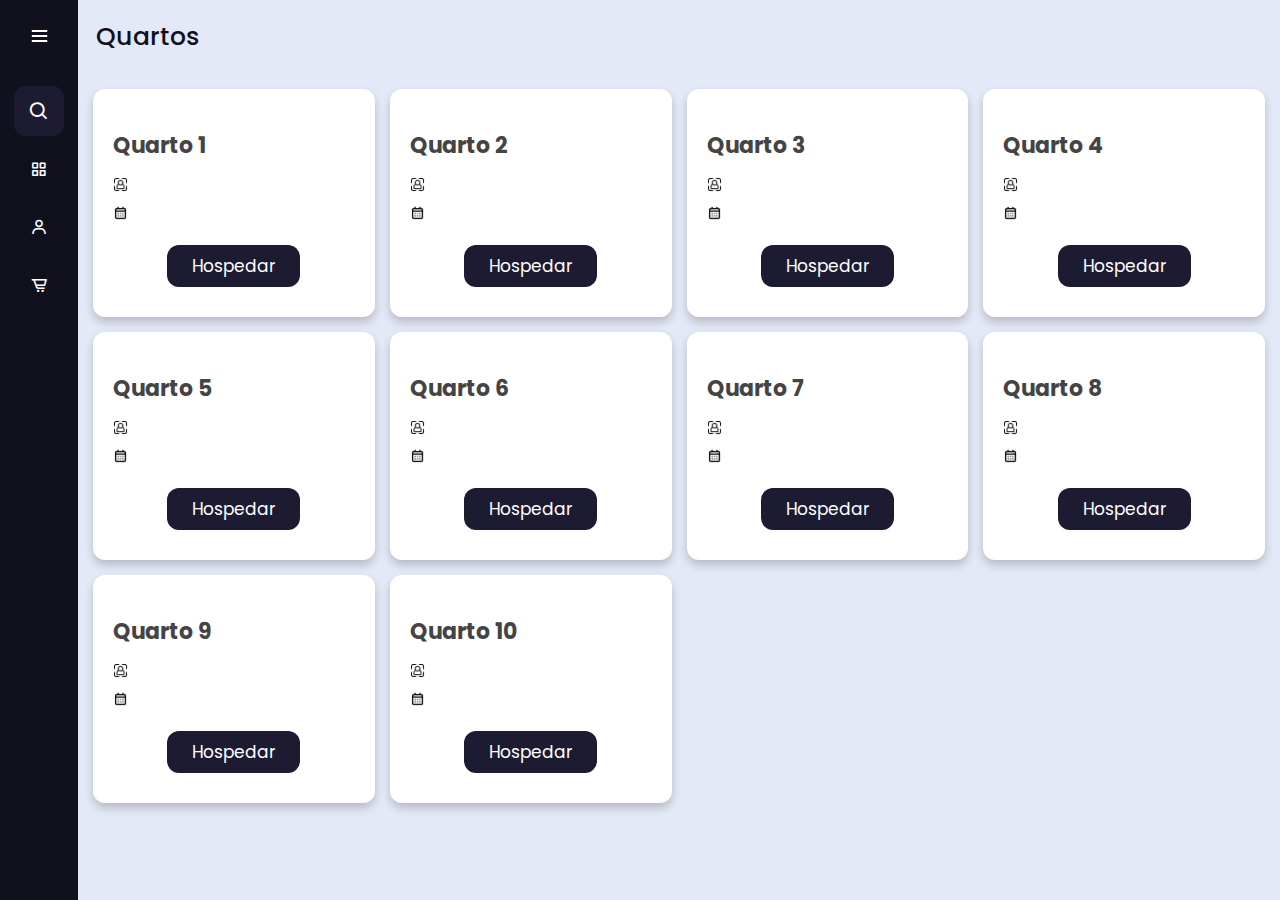
<file: Vazio/index.html>
<!DOCTYPE html>
<html lang="pt" dir="ltr">

  <head>
    <meta charset="UTF-8" />
    <title>SGH | O seu hotel, com gestão sem igual.</title>
    <link rel="stylesheet" href="assets/css/style.css">
    <!-- Boxicons CDN Link -->
    <link href="https://unpkg.com/boxicons@2.0.7/css/boxicons.min.css" rel="stylesheet" />
    <meta name="viewport" content="width=device-width, initial-scale=1.0" />
  </head>

  <body>
    <div class="sidebar">
      <div class="logo-details">
        <i class="icon" ><img src="assets/images/Logo.png" alt="Logo" style="width: 30px;"></i>
        <div class="logo_name">SGH</div>
        <i class="bx bx-menu" id="btn"></i>
      </div>
      
      
      <ul class="nav-list">
        <li>
          <i class="bx bx-search"></i>
          <input type="text" placeholder="Pesquisar..." />
          <span class="tooltip">Pesquisar</span>
        </li>
        <li>
          <a href="index.html">
            <i class="bx bx-grid-alt"></i>
            <span class="links_name">Quartos</span>
          </a>
          <span class="tooltip">Quartos</span>
        </li>
        <li>
          <a href="hospedes.html">
            <i class="bx bx-user"></i>
            <span class="links_name">Hóspedes</span>
          </a>
          <span class="tooltip">Hóspedes</span>
        </li>
        <li>
          <a href="reservas.html">
            <i class="bx bx-cart-alt"></i>
            <span class="links_name">Reservas</span>
          </a>
          <span class="tooltip">Reservas</span>
        </li>
      </ul>
    </div>

    <section class="home-section">
      <div class="text">Quartos</div>

      <div class="container">
        <div class="box-container">

          <div class="box">
            <h3>Quarto 1</h3>
            <h4> <img src="assets/images/pessoa.png" alt="Your logo" style="height:15px;"></h4>
            <h4> <img src="assets/images/calendario.png" alt="Your logo" style="height:15px;"></h4> 
            <div class="rounded-box">
            </div>
            <a class="ml-3 book btn btn-secondary btn-style" href="novaReserva.html">Hospedar</a>
          </div>
    
          <div class="box">
            <h3>Quarto 2</h3>
            <h4> <img src="assets/images/pessoa.png" alt="Your logo" style="height:15px;"></h4>
            <h4> <img src="assets/images/calendario.png" alt="Your logo" style="height:15px;"></h4> 
            <div class="rounded-box">
            </div>
            <a class="ml-3 book btn btn-secondary btn-style" href="novaReserva.html">Hospedar</a>
          </div>
    
          <div class="box">
            <h3>Quarto 3</h3>
            <h4> <img src="assets/images/pessoa.png" alt="Your logo" style="height:15px;"></h4>
            <h4> <img src="assets/images/calendario.png" alt="Your logo" style="height:15px;"></h4> 
            <div class="rounded-box">
            </div>
            <a class="ml-3 book btn btn-secondary btn-style" href="novaReserva.html">Hospedar</a>
          </div>

          <div class="box">
            <h3>Quarto 4</h3>
            <h4> <img src="assets/images/pessoa.png" alt="Your logo" style="height:15px;"></h4>
            <h4> <img src="assets/images/calendario.png" alt="Your logo" style="height:15px;"></h4> 
            <div class="rounded-box">
            </div>
            <a class="ml-3 book btn btn-secondary btn-style" href="novaReserva.html">Hospedar</a>
          </div>
          
          <div class="box">
            <h3>Quarto 5</h3>
            <h4> <img src="assets/images/pessoa.png" alt="Your logo" style="height:15px;"></h4>
            <h4> <img src="assets/images/calendario.png" alt="Your logo" style="height:15px;"></h4> 
            <div class="rounded-box">
            </div>
            <a class="ml-3 book btn btn-secondary btn-style" href="novaReserva.html">Hospedar</a>
          </div>

          <div class="box">
            <h3>Quarto 6</h3>
            <h4> <img src="assets/images/pessoa.png" alt="Your logo" style="height:15px;"></h4>
            <h4> <img src="assets/images/calendario.png" alt="Your logo" style="height:15px;"></h4> 
            <div class="rounded-box">
            </div>
            <a class="ml-3 book btn btn-secondary btn-style" href="novaReserva.html">Hospedar</a>
          </div>

          <div class="box">
            <h3>Quarto 7</h3>
            <h4> <img src="assets/images/pessoa.png" alt="Your logo" style="height:15px;"></h4>
            <h4> <img src="assets/images/calendario.png" alt="Your logo" style="height:15px;"></h4> 
            <div class="rounded-box">
            </div>
            <a class="ml-3 book btn btn-secondary btn-style" href="novaReserva.html">Hospedar</a>
          </div>
          
          <div class="box">
            <h3>Quarto 8</h3>
            <h4> <img src="assets/images/pessoa.png" alt="Your logo" style="height:15px;"></h4>
            <h4> <img src="assets/images/calendario.png" alt="Your logo" style="height:15px;"></h4> 
            <div class="rounded-box">
            </div>
            <a class="ml-3 book btn btn-secondary btn-style" href="novaReserva.html">Hospedar</a>
          </div>
          
          <div class="box">
            <h3>Quarto 9</h3>
            <h4> <img src="assets/images/pessoa.png" alt="Your logo" style="height:15px;"></h4>
            <h4> <img src="assets/images/calendario.png" alt="Your logo" style="height:15px;"></h4> 
            <div class="rounded-box">
            </div>
            <a class="ml-3 book btn btn-secondary btn-style" href="novaReserva.html">Hospedar</a>
          </div>
          
          <div class="box">
            <h3>Quarto 10</h3>
            <h4> <img src="assets/images/pessoa.png" alt="Your logo" style="height:15px;"></h4>
            <h4> <img src="assets/images/calendario.png" alt="Your logo" style="height:15px;"></h4> 
            <div class="rounded-box">
            </div>
            <a class="ml-3 book btn btn-secondary btn-style" href="novaReserva.html">Hospedar</a>
          </div>


        </div>
      </div>
    
    </section>

    

    <script src="assets/js/script.js"></script>
  </body>
</html>
</file>
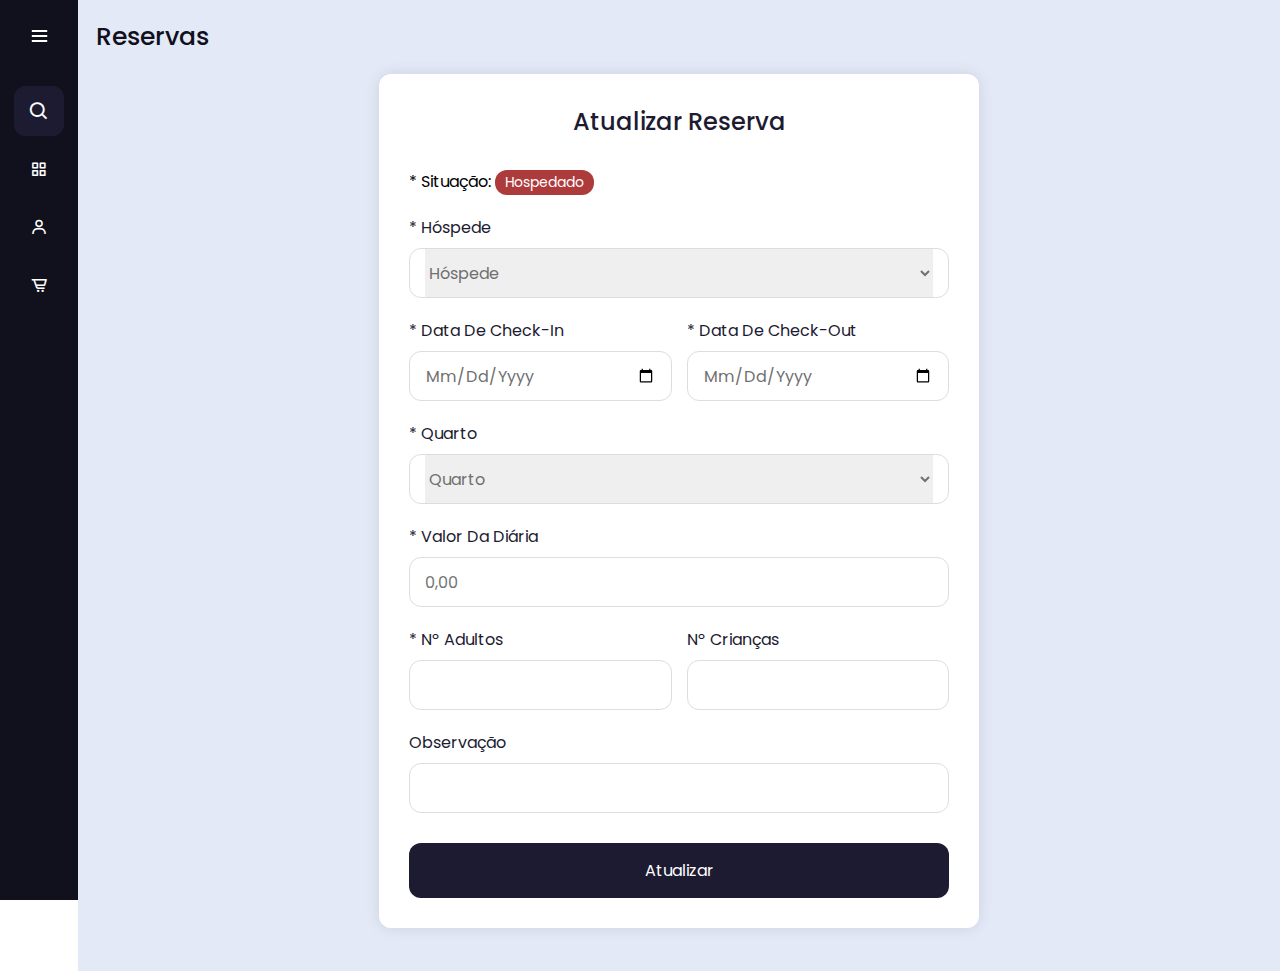
<file: Vazio/lorianoHospede.html>
<!DOCTYPE html>
<html lang="pt" dir="ltr">

<head>
  <meta charset="UTF-8" />
  <title>SGH | O seu hotel, com gestão sem igual.</title>
  <link rel="stylesheet" href="assets/css/style.css">
  <!-- Boxicons CDN Link -->
  <link href="https://unpkg.com/boxicons@2.0.7/css/boxicons.min.css" rel="stylesheet" />
  <meta name="viewport" content="width=device-width, initial-scale=1.0" />
</head>

<body>
  <div class="sidebar">
    <div class="logo-details">
      <i class="icon" ><img src="assets/images/Logo.png" alt="Logo" style="width: 30px;"></i>
      <div class="logo_name">SGH</div>
      <i class="bx bx-menu" id="btn"></i>
    </div>
    <ul class="nav-list">
      <li>
        <i class="bx bx-search"></i>
        <input type="text" placeholder="Pesquisar..." />
        <span class="tooltip">Pesquisar</span>
      </li>
      <li>
        <a href="index.html">
          <i class="bx bx-grid-alt"></i>
          <span class="links_name">Quartos</span>
        </a>
        <span class="tooltip">Quartos</span>
      </li>
      <li>
        <a href="hospedes.html">
          <i class="bx bx-user"></i>
          <span class="links_name">Hóspedes</span>
        </a>
        <span class="tooltip">Hóspedes</span>
      </li>
      <li>
        <a href="reservas.html">
          <i class="bx bx-cart-alt"></i>
          <span class="links_name">Reservas</span>
        </a>
        <span class="tooltip">Reservas</span>
      </li>
    </ul>
  </div>

  <section class="home-section">
    <div class="text">Reservas</div>


    <section class="containeres">
      <header>Atualizar Reserva</header>
      <form action="#" class="form">

        <label>* Situação: <a class="botao">hospedado</a></label>

        <div class="input-box">
          <label>* Hóspede</label>
            <div class="select-box">
              <select>
                <option hidden>Hóspede</option>
                <option>Loriano Araujo Junior</option>
                <option></option>
                <option></option>
              </select>
            </div>
        </div>
        <div class="column">
          <div class="input-box">
            <label>* Data de Check-in</label>
            <input type="date" required />
          </div>
          <div class="input-box">
            <label>* Data de Check-out</label>
            <input type="date" required />
          </div>
        </div>
        <div class="input-box">
          <label>* Quarto</label>
            <div class="select-box">
              <select>
                <option hidden>Quarto</option>
                <option>Quarto1</option>
                <option>Quarto2</option>
                <option>Quarto3</option>
                <option>Quarto4</option>
                <option>Quarto5</option>
                <option>Quarto6</option>
                <option>Quarto7</option>
                <option>Quarto8</option>
                <option>Quarto9</option>
                <option>Quarto10</option>
              </select>
            </div>
        </div>
        <div class="input-box">
          <label>* Valor da diária</label>
          <input type="text"required placeholder="0,00"/>
        </div>
        <div class="column">
          <div class="input-box">
            <label>* Nº adultos<input type="number" min="0" name="age" /><label>
          </div>
          <div class="input-box">
            <label>Nº crianças<input type="number" min="0" name="age" /><label>
          </div>
        </div>
        <div class="input-box">
          <label>Observação</label>
          <input type="text"required />
        </div>
        </div>
        <button>Atualizar</button>
      </form>
    </section>
    <div class="text"></div>
  </section>



  <script src="assets/js/script.js"></script>
</body>

</html>
</file>
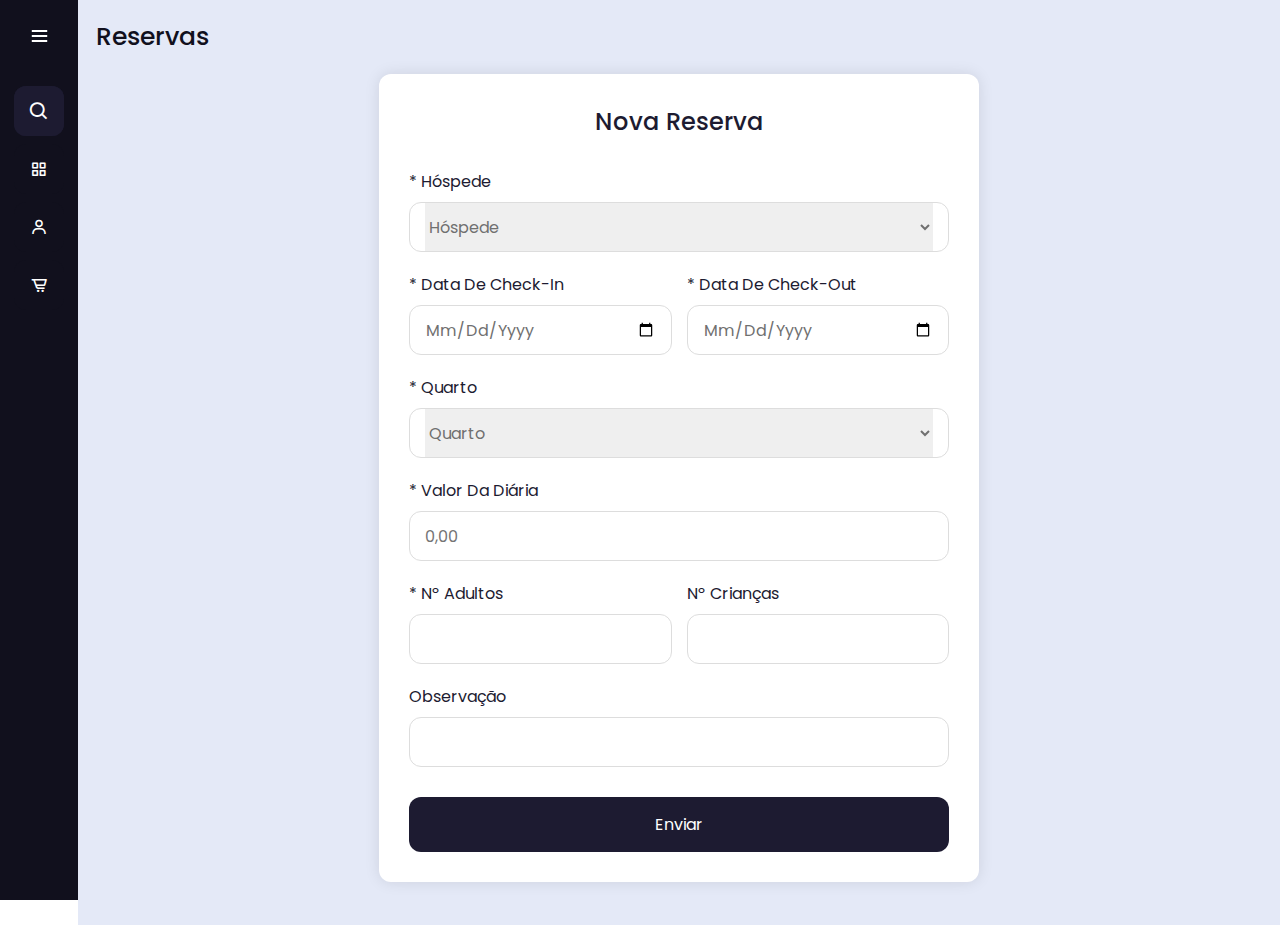
<file: Vazio/novaReserva.html>
<!DOCTYPE html>
<html lang="pt" dir="ltr">

<head>
  <meta charset="UTF-8" />
  <title>SGH | O seu hotel, com gestão sem igual.</title>
  <link rel="stylesheet" href="assets/css/style.css">
  <!-- Boxicons CDN Link -->
  <link href="https://unpkg.com/boxicons@2.0.7/css/boxicons.min.css" rel="stylesheet" />
  <meta name="viewport" content="width=device-width, initial-scale=1.0" />
</head>

<body>
  <div class="sidebar">
    <div class="logo-details">
      <i class="icon" ><img src="assets/images/Logo.png" alt="Logo" style="width: 30px;"></i>
      <div class="logo_name">SGH</div>
      <i class="bx bx-menu" id="btn"></i>
    </div>
    <ul class="nav-list">
      <li>
        <i class="bx bx-search"></i>
        <input type="text" placeholder="Pesquisar..." />
        <span class="tooltip">Pesquisar</span>
      </li>
      <li>
        <a href="index.html">
          <i class="bx bx-grid-alt"></i>
          <span class="links_name">Quartos</span>
        </a>
        <span class="tooltip">Quartos</span>
      </li>
      <li>
        <a href="hospedes.html">
          <i class="bx bx-user"></i>
          <span class="links_name">Hóspedes</span>
        </a>
        <span class="tooltip">Hóspedes</span>
      </li>
      <li>
        <a href="reservas.html">
          <i class="bx bx-cart-alt"></i>
          <span class="links_name">Reservas</span>
        </a>
        <span class="tooltip">Reservas</span>
      </li>
    </ul>
  </div>

  <section class="home-section">
    <div class="text">Reservas</div>


    <section class="containeres">
      <header>Nova Reserva</header>
      <form action="#" class="form">

        

        <div class="input-box">
          <label>* Hóspede</label>
            <div class="select-box">
              <select>
                <option hidden>Hóspede</option>
                <option></option>
                <option></option>
                <option></option>
              </select>
            </div>
        </div>
        <div class="column">
          <div class="input-box">
            <label>* Data de Check-in</label>
            <input type="date" required />
          </div>
          <div class="input-box">
            <label>* Data de Check-out</label>
            <input type="date" required />
          </div>
        </div>
        <div class="input-box">
          <label>* Quarto</label>
            <div class="select-box">
              <select>
                <option hidden>Quarto</option>
                <option>Quarto1</option>
                <option>Quarto2</option>
                <option>Quarto3</option>
                <option>Quarto4</option>
                <option>Quarto5</option>
                <option>Quarto6</option>
                <option>Quarto7</option>
                <option>Quarto8</option>
                <option>Quarto9</option>
                <option>Quarto10</option>
              </select>
            </div>
        </div>
        <div class="input-box">
          <label>* Valor da diária</label>
          <input type="text"required placeholder="0,00"/>
        </div>
        <div class="column">
          <div class="input-box">
            <label>* Nº adultos<input type="number" min="0" name="age" /><label>
          </div>
          <div class="input-box">
            <label>Nº crianças<input type="number" min="0" name="age" /><label>
          </div>
        </div>
        <div class="input-box">
          <label>Observação</label>
          <input type="text"required />
        </div>
        </div>
        <button>Enviar</button>
      </form>
    </section>
    <div class="text"></div>
  </section>



  <script src="assets/js/script.js"></script>
</body>

</html>
</file>
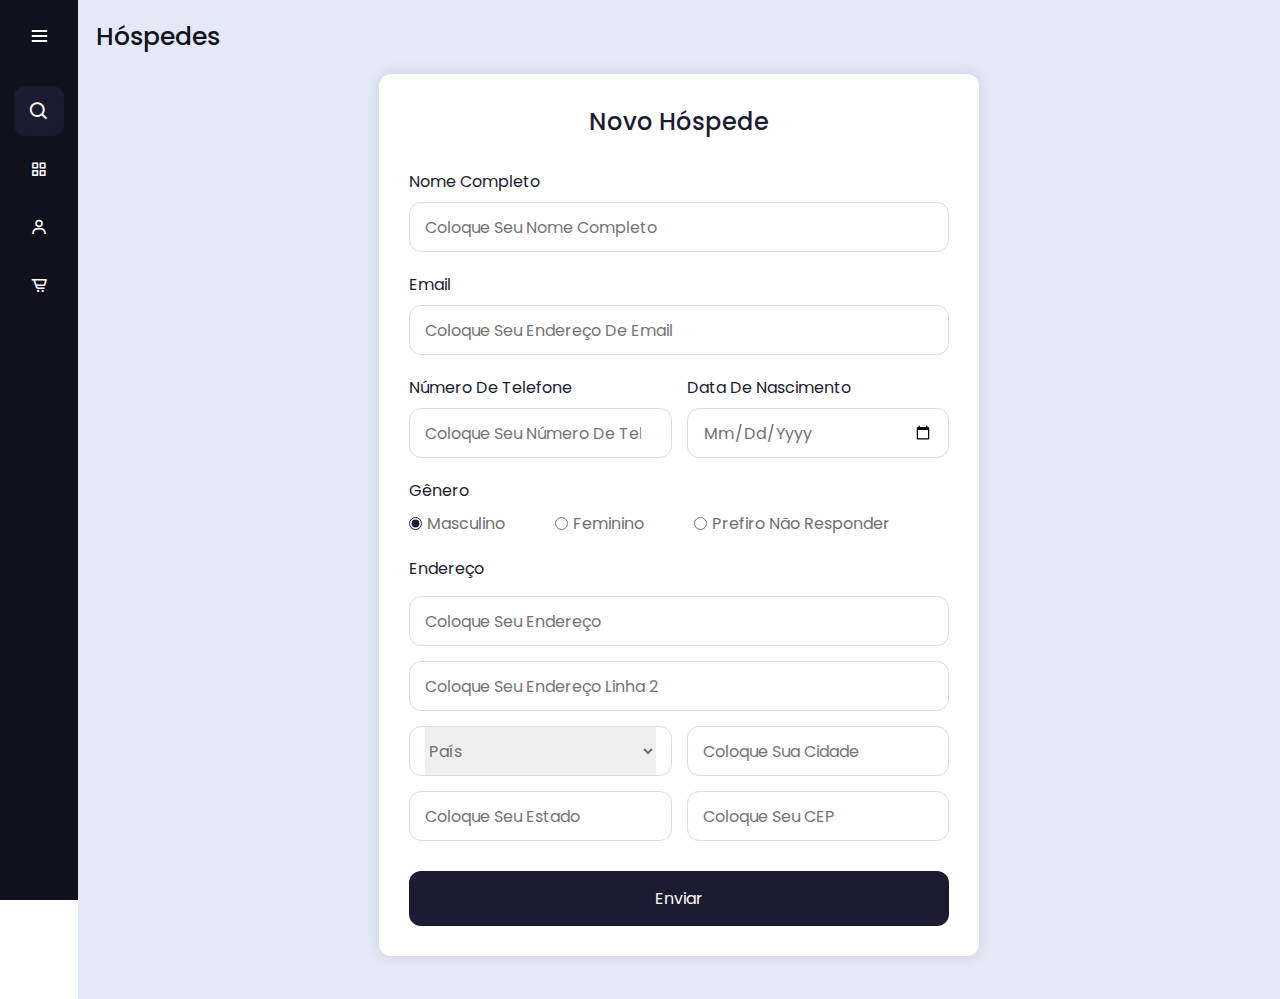
<file: Vazio/novoHospede.html>
<!DOCTYPE html>
<html lang="pt" dir="ltr">

<head>
  <meta charset="UTF-8" />
  <title>SGH | O seu hotel, com gestão sem igual.</title>
  <link rel="stylesheet" href="assets/css/style.css">
  <!-- Boxicons CDN Link -->
  <link href="https://unpkg.com/boxicons@2.0.7/css/boxicons.min.css" rel="stylesheet" />
  <meta name="viewport" content="width=device-width, initial-scale=1.0" />
</head>

<body>
  <div class="sidebar">
    <div class="logo-details">
      <i class="icon" ><img src="assets/images/Logo.png" alt="Logo" style="width: 30px;"></i>
      <div class="logo_name">SGH</div>
      <i class="bx bx-menu" id="btn"></i>
    </div>
    <ul class="nav-list">
      <li>
        <i class="bx bx-search"></i>
        <input type="text" placeholder="Pesquisar..." />
        <span class="tooltip">Pesquisar</span>
      </li>
      <li>
        <a href="index.html">
          <i class="bx bx-grid-alt"></i>
          <span class="links_name">Quartos</span>
        </a>
        <span class="tooltip">Quartos</span>
      </li>
      <li>
        <a href="hospedes.html">
          <i class="bx bx-user"></i>
          <span class="links_name">Hóspedes</span>
        </a>
        <span class="tooltip">Hóspedes</span>
      </li>
      <li>
        <a href="reservas.html">
          <i class="bx bx-cart-alt"></i>
          <span class="links_name">Reservas</span>
        </a>
        <span class="tooltip">Reservas</span>
      </li>
    </ul>
  </div>

  <section class="home-section">
    <div class="text">Hóspedes</div>


    <section class="containeres">
      <header>Novo Hóspede</header>
      <form action="#" class="form">
        <div class="input-box">
          <label>Nome Completo</label>
          <input type="text" placeholder="Coloque seu nome completo" required />
        </div>
        <div class="input-box">
          <label>Email</label>
          <input type="text" placeholder="Coloque seu endereço de email" required />
        </div>
        <div class="column">
          <div class="input-box">
            <label>Número de Telefone</label>
            <input type="number" placeholder="Coloque seu número de telefone" required />
          </div>
          <div class="input-box">
            <label>Data de Nascimento</label>
            <input type="date" placeholder="Coloque sua data de nascimento" required />
          </div>
        </div>
        <div class="gender-box">
          <h3>Gênero</h3>
          <div class="gender-option">
            <div class="gender">
              <input type="radio" id="check-male" name="gender" checked />
              <label for="check-male">Masculino</label>
            </div>
            <div class="gender">
              <input type="radio" id="check-female" name="gender" />
              <label for="check-female">Feminino</label>
            </div>
            <div class="gender">
              <input type="radio" id="check-other" name="gender" />
              <label for="check-other">Prefiro não responder</label>
            </div>
          </div>
        </div>
        <div class="input-box address">
          <label>Endereço</label>
          <input type="text" placeholder="Coloque seu endereço" required />
          <input type="text" placeholder="Coloque seu endereço linha 2" required />
          <div class="column">
            <div class="select-box">
              <select>
                <option hidden>País</option>
                <option>Argentina</option>
                <option>Bolívia</option>
                <option>Brasil</option>
                <option>Chile</option>
                <option>Colômbia</option>
                <option>Equador</option>
                <option>Guiana</option>
                <option>Paraguai</option>
                <option>Peru</option>
                <option>Suriname</option>
                <option>Uruguai</option>
                <option>Venezuela</option>
              </select>
            </div>
            <input type="text" placeholder="Coloque sua cidade" required />
          </div>
          <div class="column">
            <input type="text" placeholder="Coloque seu estado" required />
            <input type="number" placeholder="Coloque seu CEP" required />
          </div>
        </div>
        <button>Enviar</button>
      </form>
    </section>
    <div class="text"></div>
  </section>



  <script src="assets/js/script.js"></script>
</body>

</html>
</file>
<file: Vazio/assets/css/style.css>
/* Google Font Link */
@import url('https://fonts.googleapis.com/css2?family=Poppins:wght@200;300;400;500;600;700&display=swap');
*{
  margin: 0;
  padding: 0;
  box-sizing: border-box;
  font-family: "Poppins" , sans-serif;
}

.icon {
  display: flex;
  justify-content: center;
  align-items: center;
}

.sidebar{
  position: fixed;
  left: 0;
  top: 0;
  height: 100%;
  width: 78px;
  background: #11101D;
  padding: 6px 14px;
  z-index: 99;
  transition: all 0.5s ease;
}
.sidebar.open{
  width: 250px;
}
.sidebar .logo-details{
  height: 60px;
  display: flex;
  align-items: center;
  position: relative;
}
.sidebar .logo-details .icon{
  opacity: 0;
  transition: all 0.5s ease;
}
.sidebar .logo-details .logo_name{
  color: #fff;
  font-size: 20px;
  font-weight: 600;
  opacity: 0;
  transition: all 0.5s ease;
}
.sidebar.open .logo-details .icon,
.sidebar.open .logo-details .logo_name{
  opacity: 1;
}
.sidebar .logo-details #btn{
  position: absolute;
  top: 50%;
  right: 0;
  transform: translateY(-50%);
  font-size: 22px;
  transition: all 0.4s ease;
  font-size: 23px;
  text-align: center;
  cursor: pointer;
  transition: all 0.5s ease;
}
.sidebar.open .logo-details #btn{
  text-align:center;
}
.sidebar i{
  color: #fff;
  height: 60px;
  min-width: 50px;
  font-size: 28px;
  text-align: center;
  line-height: 60px;
}
.sidebar .nav-list{
  margin-top: 20px;
  height: 100%;
}
.sidebar li{
  position: relative;
  margin: 8px 0;
  list-style: none;
}
.sidebar li .tooltip{
  position: absolute;
  top: -20px;
  left: calc(100% + 15px);
  z-index: 3;
  background: #fff;
  box-shadow: 0 5px 10px rgba(0, 0, 0, 0.3);
  padding: 6px 12px;
  border-radius: 12px;
  font-size: 15px;
  font-weight: 400;
  opacity: 0;
  white-space: nowrap;
  pointer-events: none;
  transition: 0s;
}
.sidebar li:hover .tooltip{
  opacity: 1;
  pointer-events: auto;
  transition: all 0.4s ease;
  top: 50%;
  transform: translateY(-50%);
}
.sidebar.open li .tooltip{
  display: none;
}
.sidebar input{
  font-size: 15px;
  color: #FFF;
  font-weight: 400;
  outline: none;
  height: 50px;
  width: 100%;
  width: 50px;
  border: none;
  border-radius: 12px;
  transition: all 0.5s ease;
  background: #1d1b31;
}
.sidebar.open input{
  padding: 0 20px 0 50px;
  width: 100%;
}
.sidebar .bx-search{
  position: absolute;
  top: 50%;
  left: 0;
  transform: translateY(-50%);
  font-size: 22px;
  background: #1d1b31;
  color: #FFF;
}
.sidebar.open .bx-search:hover{
  background: #1d1b31;
  color: #FFF;
}
.sidebar .bx-search:hover{
  background: #FFF;
  color: #11101d;
}
.sidebar li a{
  display: flex;
  height: 100%;
  width: 100%;
  border-radius: 12px;
  align-items: center;
  text-decoration: none;
  transition: all 0.4s ease;
  background: #11101D;
}
.sidebar li a:hover{
  background: #FFF;
}
.sidebar li a .links_name{
  color: #fff;
  font-size: 15px;
  font-weight: 400;
  white-space: nowrap;
  opacity: 0;
  pointer-events: none;
  transition: 0.4s;
}
.sidebar.open li a .links_name{
  opacity: 1;
  pointer-events: auto;
}
.sidebar li a:hover .links_name,
.sidebar li a:hover i{
  transition: all 0.5s ease;
  color: #11101D;
}
.sidebar li i{
  height: 50px;
  line-height: 50px;
  font-size: 18px;
  border-radius: 12px;
}
.sidebar li.profile{
  position: fixed;
  height: 60px;
  width: 78px;
  left: 0;
  bottom: -8px;
  padding: 10px 14px;
  background: #1d1b31;
  transition: all 0.5s ease;
  overflow: hidden;
}
.sidebar.open li.profile{
  width: 250px;
}
.sidebar li .profile-details{
  display: flex;
  align-items: center;
  flex-wrap: nowrap;
}
.sidebar li img{
  height: 45px;
  width: 45px;
  object-fit: cover;
  border-radius: 12px;
  margin-right: 10px;
}
.sidebar li.profile .name,
.sidebar li.profile .job{
  font-size: 15px;
  font-weight: 400;
  color: #fff;
  white-space: nowrap;
}
.sidebar li.profile .job{
  font-size: 12px;
}
.sidebar .profile #log_out{
  position: absolute;
  top: 50%;
  right: 0;
  transform: translateY(-50%);
  background: #1d1b31;
  width: 100%;
  height: 60px;
  line-height: 60px;
  border-radius: 12px;
  transition: all 0.5s ease;
}
.sidebar.open .profile #log_out{
  width: 50px;
  background: none;
}
.home-section{
  position:absolute;
  background: #E4E9F7;
  min-height: 100vh;
  top: 0;
  left: 78px;
  width: calc(100% - 78px);
  transition: all 0.5s ease;
  z-index: 2;
}
.sidebar.open ~ .home-section{
  left: 250px;
  width: calc(100% - 250px);
}
.home-section .text{
  display: inline-block;
  color: #11101d;
  font-size: 25px;
  font-weight: 500;
  margin: 18px
}
@media (max-width: 420px) {
  .sidebar li .tooltip{
    display: none;
  }
}



@import url('https://fonts.googleapis.com/css2?family=Poppins:wght@100;200;300;400;500;600;700&display=swap');

*{
    font-family: 'Poppins', sans-serif;
    margin:5; padding:0;
    box-sizing: border-box;
    outline: none; border:none;
    text-decoration: none;
    text-transform: capitalize;
    transition: .2s linear;
}


.container .box-container{
    display: grid;
    grid-template-columns: repeat(auto-fit, minmax(270px, 1fr));
    gap:15px;
    margin: 15px; /* Adiciona uma margem à esquerda */
}

.container .box-container .box{
    box-shadow: 0 5px 10px rgba(0,0,0,.2);
    border-radius: 12px;
    background: #fff;
    text-align: center;
    padding:30px 20px;
}



.container .box-container .box h3{
    color:#444;
  text-align: left;
    font-size: 22px;
    padding:10px 0;
}

.container .box-container .box h4{
  color:#444;
  padding:2px 0;
text-align: left;
}


.container .box-container .box p{
    color:#777;
    font-size: 15px;
    line-height: 1.8;
}

.container .box-container .box .btn{
    margin-top: 15px;
    display: inline-block;
    background:#1d1b31;
    color:#fff;
    font-size: 17px;
    border-radius: 12px;
    padding: 8px 25px;
}


/* Table Styles */

.table-wrapper{
  margin: 10px 15px 15px;
  box-shadow: 0px 35px 50px rgba( 0, 0, 0, 0.2 );
}

.fl-table {
  font-size: 12px;
  font-weight: normal;
  border-collapse: collapse;
  width: 100%;
  max-width: 100%;
  background-color: white;
}

.fl-table td, .fl-table th {
  text-align: center;
  padding: 15px 0px;
}

.fl-table td {
  border-right: 1px solid #f8f8f8;
  font-size: 12px;
}

.fl-table thead th {
  color: #ffffff;
  background: #11101D;
}


.fl-table thead th:nth-child(odd) {
  color: #ffffff;
  background: #1d1b31;
}

.fl-table tr:nth-child(even) {
  background: #F8F8F8;
}

/* Responsive */

@media (max-width: 767px) {
  .fl-table {
      display: block;
      width: 100%;
  }
  .table-wrapper:before{
      content: "Scroll horizontally >";
      display: block;
      text-align: right;
      font-size: 11px;
      color: white;
      padding: 0 0 10px;
  }
  .fl-table thead, .fl-table tbody, .fl-table thead th {
      display: block;
  }
  .fl-table thead th:last-child{
      border-bottom: none;
  }
  .fl-table thead {
      float: left;
  }
  .fl-table tbody {
      width: auto;
      position: relative;
      overflow-x: auto;
  }
  .fl-table td, .fl-table th {
      padding: 20px .625em .625em .625em;
      height: 60px;
      vertical-align: middle;
      box-sizing: border-box;
      overflow-x: hidden;
      overflow-y: auto;
      width: 120px;
      font-size: 13px;
      text-overflow: ellipsis;
  }
  .fl-table thead th {
      text-align: left;
      border-bottom: 1px solid #f7f7f9;
  }
  .fl-table tbody tr {
      display: table-cell;
  }
  .fl-table tbody tr:nth-child(odd) {
      background: none;
  }
  .fl-table tr:nth-child(even) {
      background: transparent;
  }
  .fl-table tr td:nth-child(odd) {
      background: #F8F8F8;
      border-right: 1px solid #E6E4E4;
  }
  .fl-table tr td:nth-child(even) {
      border-right: 1px solid #E6E4E4;
  }
  .fl-table tbody td {
      display: block;
      text-align: center;
  }
}


.s006 {
  display:grid;
  display: flex;
  -ms-flex-pack:distribute;
      justify-content:left;
      margin-left: 15px;
      margin-top: 15px;
      margin-bottom: 20px;
  font-family: 'Poppins', sans-serif;
  background: url("../images/Searchs_006.png");
  background-size: cover;
  background-position: center center;
}

.s006 form {
  width: 100%;
  max-width: 790px;
}

.botao {
  display: inline-block;
  padding: 2px 10px;
  border-radius: 12px;
  background-color: #ae3b3b;
  color: #fff;
  text-decoration: none;
  font-size: 14px; /* Ajuste o tamanho da fonte conforme necessário */
}


.s006 form .inner-form .input-field input {
  height: 40%;
  width: 250px;
  background: transparent;
  border: 0;
  background: #fff;
  display:grid;
  padding: 5px 18px 5px 10px;
  font-size: 13px;
  color: #666;
  border-radius: 34px;
}

.s006 .inner-form {
  display: flex;
  align-items: center;
}

.s006 .input-field {
  flex-grow: 1;
  margin-right: 10px;
}

.s006 .button {
  height: 30px;
  width: 140px;
  background-color: #1d1b31;
  color: #fff;
  text-decoration: none;
  font-size: 13px;
  border-radius: 12px;
  display: flex;
  align-items: center;
  justify-content: center;
}


.button {
  display: inline-flex;
  align-items: center; /* Alinha verticalmente ao centro */
  justify-content: center; /* Alinha horizontalmente ao centro */
  height: 30px;
  width: 140px;
  background-color: #1d1b31;
  color: #fff;
  text-decoration: none;
  font-size: 13px;
  border-radius: 12px;
  position: fixed;
  right: 15px;
}


.containeres {
  position: relative;
  max-width: 600px;
  background: #fff;
  padding: 30px;
  border-radius: 12px;
  box-shadow: 0 0 15px rgba(0, 0, 0, 0.1);
  margin: 0 auto; 
}

.containeres header {
  font-size: 1.5rem;
  color: #1d1b31;
  font-weight: 500;
  text-align: center;
}
.containeres .form {
  margin-top: 30px;
}
.form .input-box {
  width: 100%;
  margin-top: 20px;
}
.input-box label {
  color: #1d1b31;
}
.form :where(.input-box input, .select-box) {
  position: relative;
  height: 50px;
  width: 100%;
  outline: none;
  font-size: 1rem;
  color: #707070;
  margin-top: 8px;
  border: 1px solid #ddd;
  border-radius: 12px;
  padding: 0 15px;
}
.input-box input:focus {
  box-shadow: 0 1px 0 rgba(0, 0, 0, 0.1);
}
.form .column {
  display: flex;
  column-gap: 15px;
}
.form .gender-box {
  margin-top: 20px;
}
.gender-box h3 {
  color: #1d1b31;
  font-size: 1rem;
  font-weight: 400;
  margin-bottom: 8px;
}
.form :where(.gender-option, .gender) {
  display: flex;
  align-items: center;
  column-gap: 50px;
  flex-wrap: wrap;
}
.form .gender {
  column-gap: 5px;
}
.gender input {
  accent-color: #1d1b31;
}
.form :where(.gender input, .gender label) {
  cursor: pointer;
}
.gender label {
  color: #707070;
}
.address :where(input, .select-box) {
  margin-top: 15px;
}
.select-box select {
  height: 100%;
  width: 100%;
  outline: none;
  border: none;
  color: #707070;
  font-size: 1rem;
}
.form button {
  height: 55px;
  width: 100%;
  color: #fff;
  font-size: 1rem;
  font-weight: 400;
  margin-top: 30px;
  border-radius: 12px;
  cursor: pointer;
  transition: all 0.2s ease;
  background: #1d1b31;
}
.form button:hover {
  background: #1d1b31;
}
/*Responsive*/
@media screen and (max-width: 500px) {
  .form .column {
    flex-wrap: wrap;
  }
  .form :where(.gender-option, .gender) {
    row-gap: 15px;
  }
}
</file>
